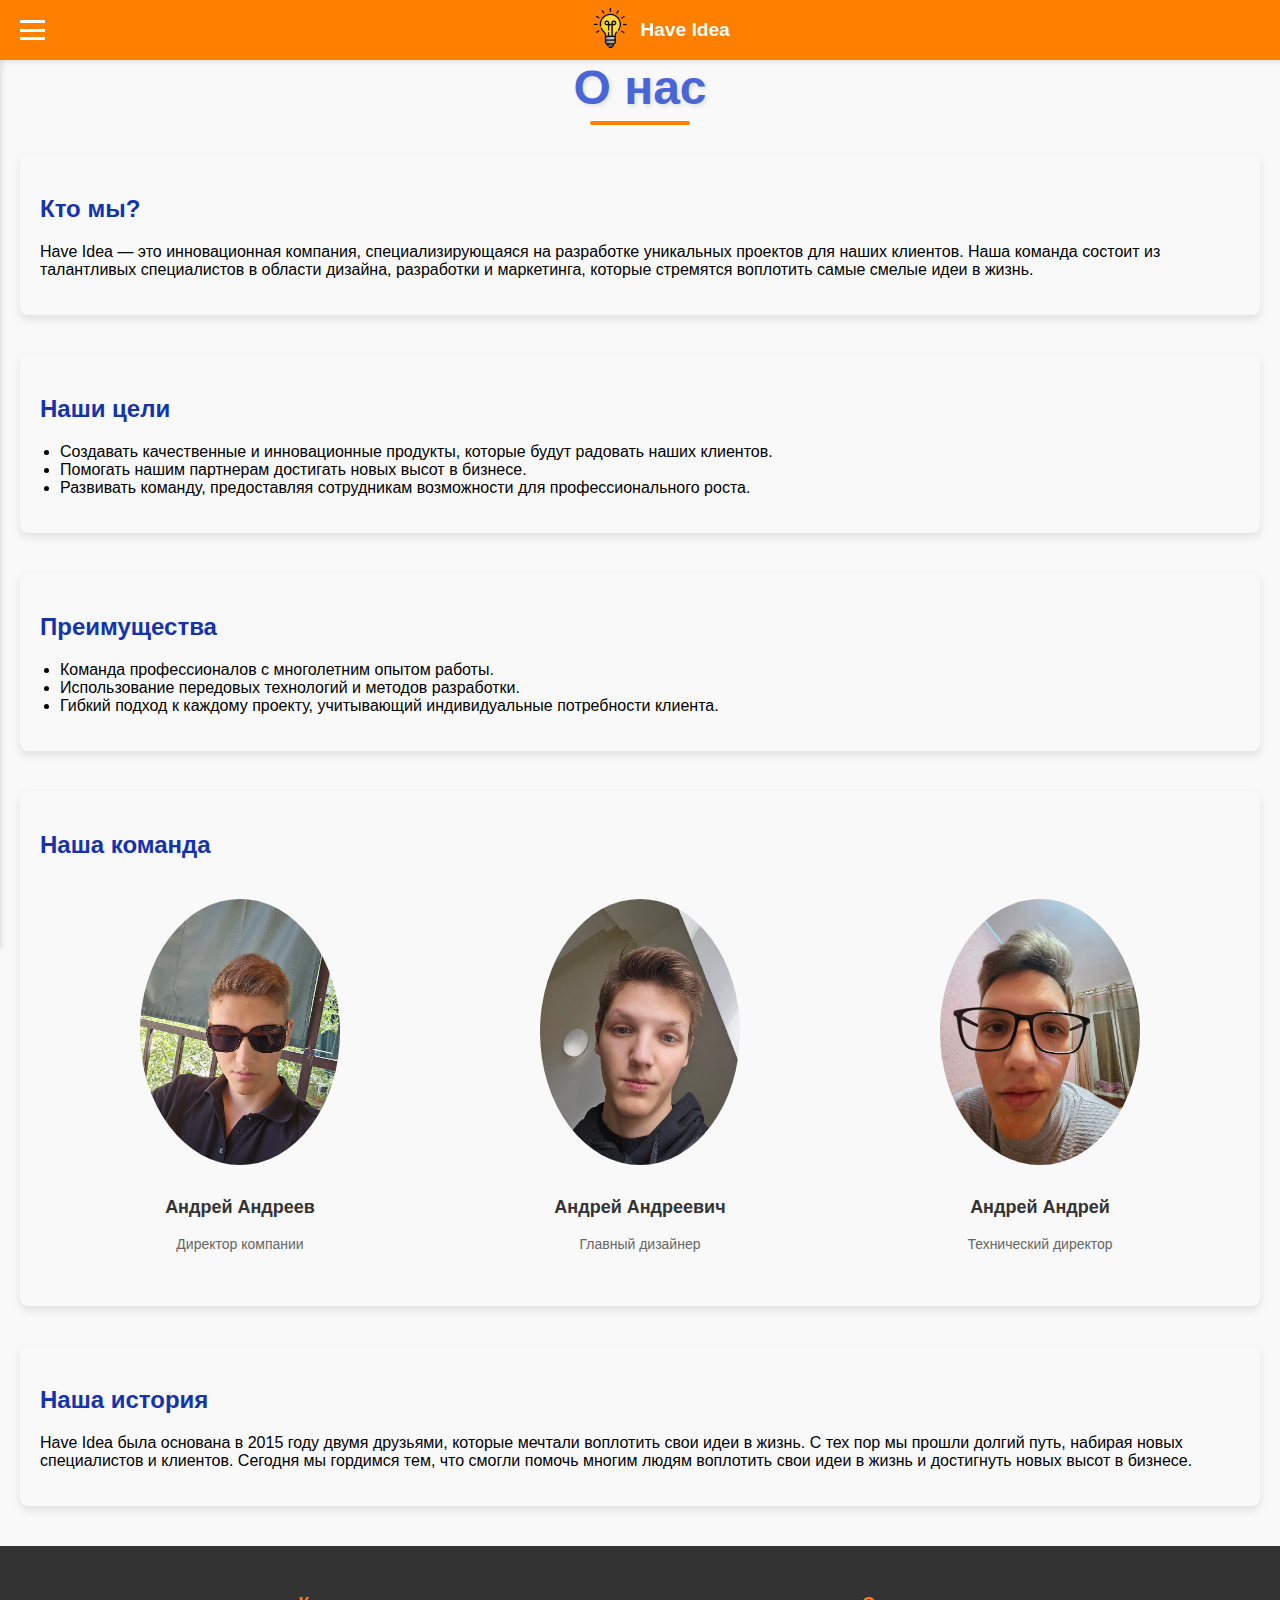
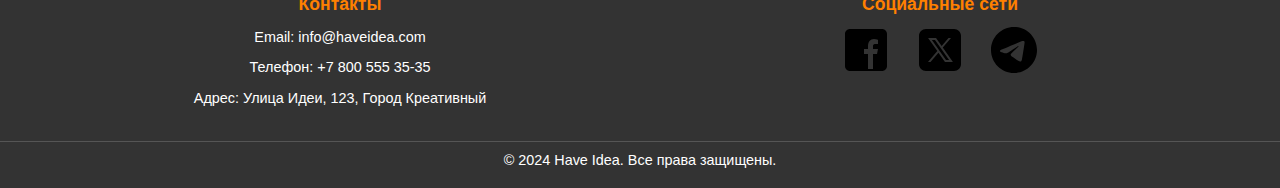
<file: about.html>
<!DOCTYPE html>
<html lang="ru">
<head>
  <meta charset="UTF-8">
  <meta name="viewport" content="width=device-width, initial-scale=1.0">
  <title>Have Idea</title>
  <link rel="stylesheet" href="static/styles/style.css">
  <link rel="stylesheet" href="static/styles/about.css">
</head>
<body>
  <!-- Затемняющий фон -->
  <div class="overlay" id="overlay"></div>

  <!-- Навигационная панель -->
  <header class="navbar">
    <div class="burger-menu" id="burger-menu" aria-label="Открыть меню">
      <div class="line"></div>
      <div class="line"></div>
      <div class="line"></div>
    </div>
    <div class="logo-title">
      <div class="logo">
        <img src="static/images/logo1.png" alt="Логотип Have Idea">
      </div>
      <span class="site-title">Have Idea</span>
    </div>
  </header>

  <!-- Боковое меню -->
  <nav class="side-menu">
    <ul>
      <li><a href="index.html">Главная</a></li>
      <li class="submenu-container">
        <a href="#projects" id="projects-menu-toggle">Проекты <span class="arrow"></span></a>
        <ul class="submenu">
          <li><a href="create-projects.html">Создать проект</a></li>
          <li><a href="all-projects.html">Все проекты</a></li>
        </ul>
      </li>
      <li><a href="about.html">О нас</a></li>
    </ul>
  </nav>

  <!-- Основной контент -->
  <main>
    <h1>О нас</h1>
    <section class="about-us">
      <h2>Кто мы?</h2>
      <p>Have Idea — это инновационная компания, специализирующаяся на разработке уникальных проектов для наших клиентов. Наша команда состоит из талантливых специалистов в области дизайна, разработки и маркетинга, которые стремятся воплотить самые смелые идеи в жизнь.</p>
    </section>

    <section class="our-goals">
      <h2>Наши цели</h2>
      <ul>
        <li>Создавать качественные и инновационные продукты, которые будут радовать наших клиентов.</li>
        <li>Помогать нашим партнерам достигать новых высот в бизнесе.</li>
        <li>Развивать команду, предоставляя сотрудникам возможности для профессионального роста.</li>
      </ul>
    </section>

    <section class="advantages">
      <h2>Преимущества</h2>
      <ul>
        <li>Команда профессионалов с многолетним опытом работы.</li>
        <li>Использование передовых технологий и методов разработки.</li>
        <li>Гибкий подход к каждому проекту, учитывающий индивидуальные потребности клиента.</li>
      </ul>
    </section>

    <section class="team">
      <h2>Наша команда</h2>
      <div class="team-members">
        <div class="team-member">
          <img src="static/images/20240511_111603.jpg" alt="Иван Иванов">
          <h3>Андрей Андреев</h3>
          <p>Директор компании</p>
        </div>
        <div class="team-member">
          <img src="static/images/20240220_135732.jpg" alt="Мария Петрова">
          <h3>Андрей Андреевич</h3>
          <p>Главный дизайнер</p>
        </div>
        <div class="team-member">
          <img src="static/images/20240113_182024.jpg" alt="Алексей Сидоров">
          <h3>Андрей Андрей</h3>
          <p>Технический директор</p>
        </div>
      </div>
    </section>

    <section class="history">
      <h2>Наша история</h2>
      <p>Have Idea была основана в 2015 году двумя друзьями, которые мечтали воплотить свои идеи в жизнь. С тех пор мы прошли долгий путь, набирая новых специалистов и клиентов. Сегодня мы гордимся тем, что смогли помочь многим людям воплотить свои идеи в жизнь и достигнуть новых высот в бизнесе.</p>
    </section>
  </main>
  <a href="#" class="scroll-up" id="scrollUp"></a>
  <!-- Футер -->
  <footer>
    <div class="footer-content">
        <div class="footer-section">
            <h3>Контакты</h3>
            <p>Email: info@haveidea.com</p>
            <p>Телефон: +7 800 555 35-35</p>
            <p>Адрес: Улица Идеи, 123, Город Креативный</p>
        </div>
        <div class="footer-section">
            <h3>Социальные сети</h3>
            <div class="social-links">
                <a href="#" aria-label="Facebook"><img src="static/images/facebook-icons.svg" alt="Facebook"></a>
                <a href="#" aria-label="Twitter"><img src="static/images/xtwitter-icons.svg" alt="Twitter"></a>
                <a href="#" aria-label="Telegram"><img src="static/images/tg-icons.svg" alt="Telegram"></a>
            </div>
        </div>
    </div>
    <div class="footer-bottom">
        <p>&copy; 2024 Have Idea. Все права защищены.</p>
    </div>
</footer>

  <!-- Подключение JavaScript -->
  <script src="static/scripts/script.js"></script>
</body>
</html>
</file>
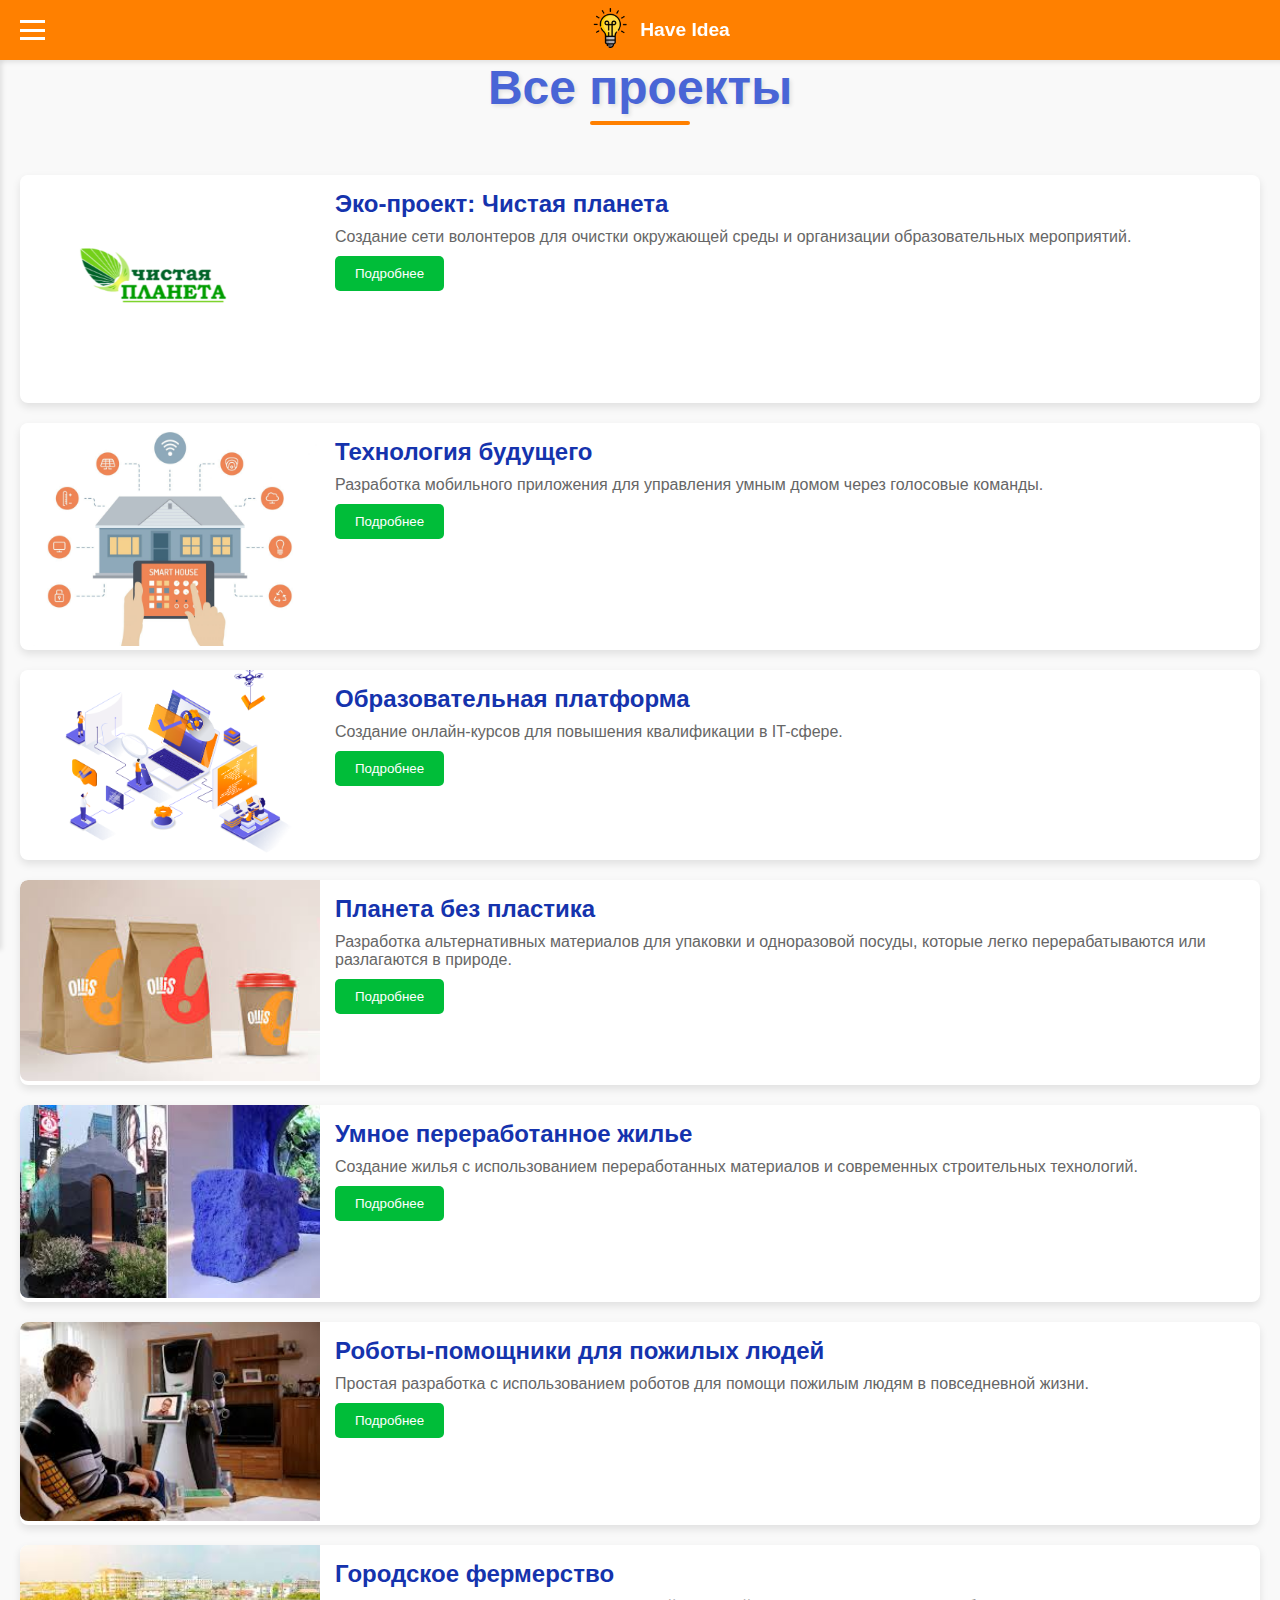
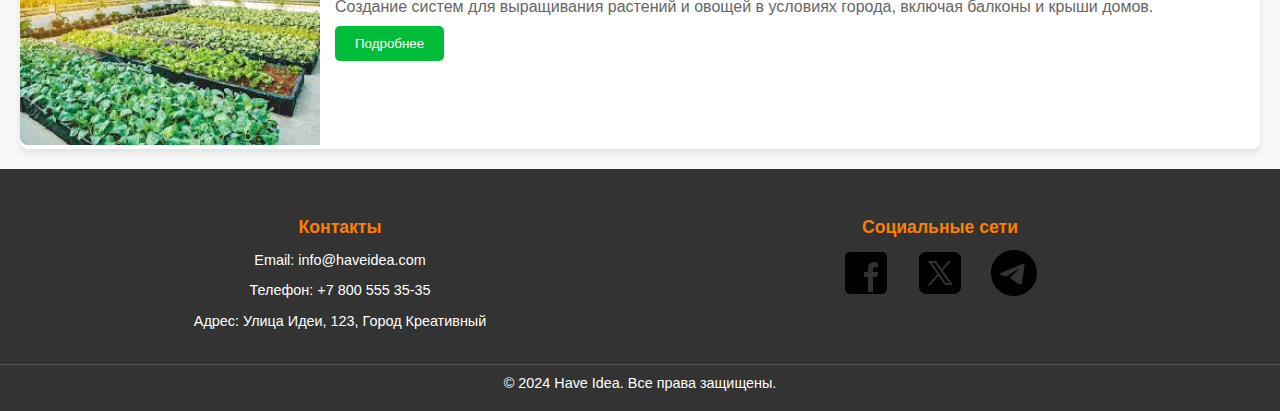
<file: all-projects.html>
<!DOCTYPE html>
<html lang="ru">
<head>
  <meta charset="UTF-8">
  <meta name="viewport" content="width=device-width, initial-scale=1.0">
  <title>Have Idea</title>
  <link rel="stylesheet" href="static/styles/style.css">
  <link rel="stylesheet" href="static/styles/all-projects.css">
</head>
<body>
  <!-- Затемняющий фон -->
  <div class="overlay" id="overlay"></div>

  <!-- Навигационная панель -->
  <header class="navbar">
    <div class="burger-menu" id="burger-menu" aria-label="Открыть меню">
      <div class="line"></div>
      <div class="line"></div>
      <div class="line"></div>
    </div>
    <div class="logo-title">
      <div class="logo">
        <img src="static/images/logo1.png" alt="Логотип Have Idea">
      </div>
      <span class="site-title">Have Idea</span>
    </div>
  </header>

  <!-- Боковое меню -->
  <nav class="side-menu">
    <ul>
      <li><a href="index.html">Главная</a></li>
      <li class="submenu-container">
        <a href="#projects" id="projects-menu-toggle">Проекты <span class="arrow"></span></a>
        <ul class="submenu">
          <li><a href="create-projects.html">Создать проект</a></li>
          <li><a href="all-projects.html">Все проекты</a></li>
        </ul>
      </li>
      <li><a href="about.html">О нас</a></li>
    </ul>
  </nav>

  <!-- Основной контент -->
  <main>
    <h1>Все проекты</h1>
    <div class="projects-grid">
      <!-- Карточка проекта 1 -->
      <div class="project-card">
        <div class="project-image">
          <img src="static/images/idea1.png" alt="Эко-проект: Чистая планета">
        </div>
        <div class="project-content">
          <h2>Эко-проект: Чистая планета</h2>
          <p>Создание сети волонтеров для очистки окружающей среды и организации образовательных мероприятий.</p>
          <div class="project-details">
            <p>Разработка мобильного приложения, где волонтеры могут находить ближайшие мероприятия по уборке, регистрироваться на них и отслеживать свой личный вклад в виде собранного мусора. Создание системы геймификации для мотивации участников с возможностью получать баллы за выполненные задачи и обменивать их на сувениры или скидки у партнеров проекта. Организация образовательных вебинаров и мастер-классов для повышения экологической осведомленности, например, по теме сортировки отходов или создания экологичных привычек в быту.</p>
          </div>
          <button class="project-link">Подробнее</button>
        </div>
      </div>
    
      <!-- Остальные карточки -->
      <div class="project-card">
        <div class="project-image">
          <img src="static/images/idea2.jpg" alt="Технология будущего">
        </div>
        <div class="project-content">
          <h2>Технология будущего</h2>
          <p>Разработка мобильного приложения для управления умным домом через голосовые команды.</p>
          <div class="project-details">
            <p>Разработка мобильного приложения с использованием искусственного интеллекта для управления умным домом через голосовые команды. Включение функции настройки сценариев, например, "Утро" для автоматического открытия штор, включения кофеварки и отопления. Поддержка интеграции с разными устройствами через единый интерфейс, включая камеры наблюдения, системы освещения и климат-контроль. Создание обучающих модулей для пользователей, чтобы быстро освоить функции приложения и повысить комфорт от его использования.</p>
          </div>
          <button class="project-link">Подробнее</button>
        </div>
      </div>
      <!-- Карточка проекта 3 -->
      <div class="project-card">
        <div class="project-image">
          <img src="static/images/idea3.png" alt="Образовательная платформа">
        </div>
        <div class="project-content">
          <h2>Образовательная платформа</h2>
          <p>Создание онлайн-курсов для повышения квалификации в IT-сфере.</p>
          <div class="project-details">
            <p>Создание онлайн-курсов с модульной структурой, включающей интерактивные задания, проектные работы и возможность участия в вебинарах с экспертами. Внедрение персонализированных рекомендаций по обучению на основе анализа навыков и интересов пользователя. Создание системы сертификации, которая позволяет выпускникам курсов получать подтверждение квалификации, признанное работодателями. Разработка сообщества для обмена опытом между участниками, совместной работы над проектами и наставничества.</p>
          </div>
          <button class="project-link">Подробнее</button>
        </div>
      </div>
      <!-- Карточка проекта 4 -->
      <div class="project-card">
        <div class="project-image">
          <img src="static/images/project4.jpg" alt="Проект 4">
        </div>
        <div class="project-content">
          <h2>Планета без пластика</h2>
          <p>Разработка альтернативных материалов для упаковки и одноразовой посуды, которые легко перерабатываются или разлагаются в природе.</p>
          <div class="project-details">
            <p>Сотрудничество с учеными, производителями и стартапами для разработки инновационных материалов, которые могут заменить пластиковую упаковку, упаковку для еды и одноразовую посуду. Ожидается создание нескольких вариантов таких материалов — например, из водорослей, кукурузного крахмала или переработанных органических отходов. Платформа будет работать как место для совместной работы над исследованиями, обмена опытом, а также продвижения продуктов на рынок.</p>
          </div>
          <button class="project-link">Подробнее</button>
        </div>
      </div>
      <!-- Карточка проекта 5 -->
      <div class="project-card">
        <div class="project-image">
          <img src="static/images/project5.jpg" alt="Проект 5">
        </div>
        <div class="project-content">
          <h2>Умное переработанное жилье</h2>
          <p>Создание жилья с использованием переработанных материалов и современных строительных технологий.</p>
          <div class="project-details">
            <p>Проект, который фокусируется на разработке доступных и экологически чистых материалов с использованием переработанных материалов, таких как пластик, металл, стекло и бетон. Включая умные технологии, которые обеспечивают энергоэффективность, такие как системы сбора дождевой воды, солнечные панели, а также технологии для Диптихов и управления расходами энергии. Платформа будет внедрять идеи по оптимизации использования отходов в строительстве, а также предлагать открытый доступ к проектам и чертежам для защиты окружающей среды и свободы.</p>
          </div>
          <button class="project-link">Подробнее</button>
        </div>
      </div>
      <!-- Карточка проекта 6 -->
      <div class="project-card">
        <div class="project-image">
          <img src="static/images/project6.jpg" alt="Проект 6">
        </div>
        <div class="project-content">
          <h2>Роботы-помощники для пожилых людей</h2>
          <p>Простая разработка с использованием роботов для помощи пожилым людям в повседневной жизни.</p>
          <div class="project-details">
            <p>Создание и массовое внедрение роботов, которые могут помочь пожилым людям решать необычные задачи, такие как напоминание о приеме лекарств, помощь при передвижении, обеспечение общения и помощь в чрезвычайных ситуациях. Эти роботы могут быть оснащены голосовыми помощниками и датчиками для определения состояния здоровья и активности человека. Платформа будет служить для сбора идей, тестирования прототипов и получения обратной связи от пользователей.</p>
          </div>
          <button class="project-link">Подробнее</button>
        </div>
      </div>
      <!-- Карточка проекта 7 -->
      <div class="project-card">
        <div class="project-image">
          <img src="static/images/project7.jpg" alt="Проект 7">
        </div>
        <div class="project-content">
          <h2>Городское фермерство</h2>
          <p>Создание систем для выращивания растений и овощей в условиях города, включая балконы и крыши домов.</p>
          <!-- Блок с подробной информацией -->
          <div class="project-details">
            <p>Разработка компактных и эффективных систем для городского хозяйства, которые могут быть установлены в квартирах, на крышах зданий или в общественных местах. Эти системы должны быть автоматизированными, экологичными и простыми в уходе, с использованием гидропонику, аквапонику или другие методы. Платформа будет включать в себя обучающие материалы, рекомендации по установке, а также объединять людей, желающих делиться своим опытом и проектами.</p>
          </div>
          <!-- Кнопка "Подробнее" -->
          <button class="project-link">Подробнее</button>
        </div>
      </div>
    </div>
  </main>
  <a href="#" class="scroll-up" id="scrollUp"></a>
  <!-- Футер -->
  <footer>
    <div class="footer-content">
      <div class="footer-section">
        <h3>Контакты</h3>
        <p>Email: info@haveidea.com</p>
        <p>Телефон: +7 800 555 35-35</p>
        <p>Адрес: Улица Идеи, 123, Город Креативный</p>
      </div>
      <div class="footer-section">
        <h3>Социальные сети</h3>
        <div class="social-links">
          <a href="#" aria-label="Facebook"><img src="static/images/facebook-icons.svg" alt="Facebook"></a>
          <a href="#" aria-label="Twitter"><img src="static/images/xtwitter-icons.svg" alt="Twitter"></a>
          <a href="#" aria-label="Telegram"><img src="static/images/tg-icons.svg" alt="Telegram"></a>
        </div>
      </div>
    </div>
    <div class="footer-bottom">
      <p>&copy; 2024 Have Idea. Все права защищены.</p>
    </div>
  </footer>

  <!-- Подключение JavaScript -->
  <script src="static/scripts/script.js"></script>
  <script src="static/scripts/all-projects.js"></script>
</body>
</html>
</file>
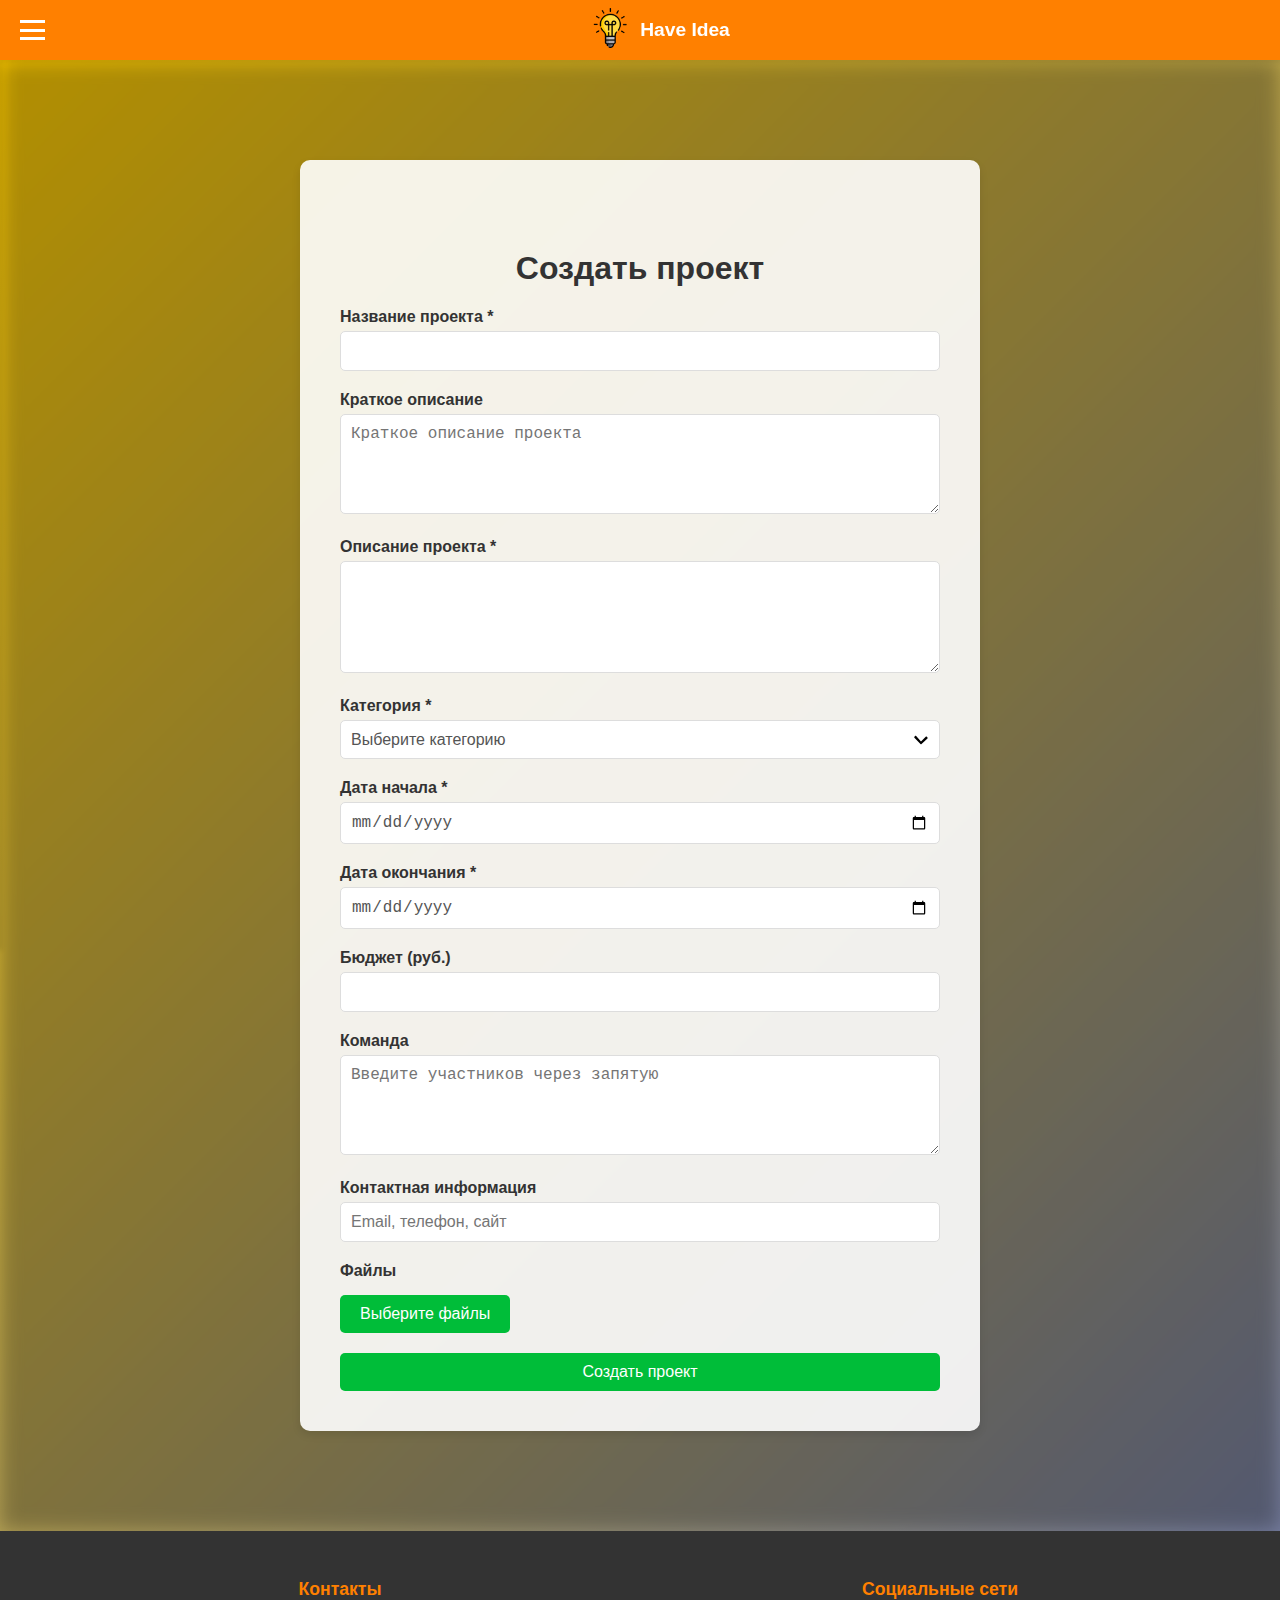
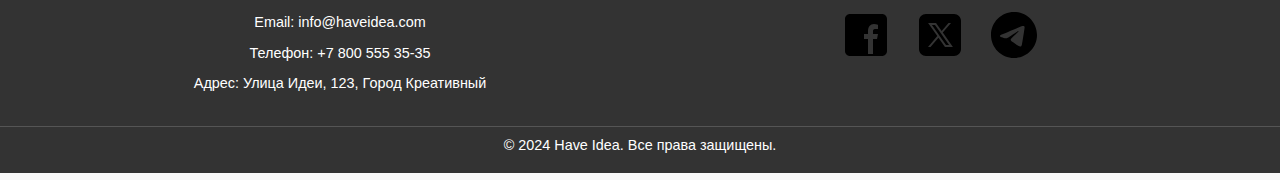
<file: create-projects.html>
<!DOCTYPE html>
<html lang="ru">
<head>
  <meta charset="UTF-8">
  <meta name="viewport" content="width=device-width, initial-scale=1.0">
  <title>Have Idea</title>
  <link rel="stylesheet" href="static/styles/style.css">
  <link rel="stylesheet" href="static/styles/create-projects.css">
</head>
<body class="create-projects">
  <!-- Затемняющий фон -->
  <div class="overlay" id="overlay"></div>

  <!-- Навигационная панель -->
  <header class="navbar">
    <div class="burger-menu" id="burger-menu" aria-label="Открыть меню">
      <div class="line"></div>
      <div class="line"></div>
      <div class="line"></div>
    </div>
    <div class="logo-title">
      <div class="logo">
        <img src="static/images/logo1.png" alt="Логотип Have Idea">
      </div>
      <span class="site-title">Have Idea</span>
    </div>
  </header>

  <!-- Боковое меню -->
  <nav class="side-menu">
    <ul>
      <li><a href="index.html">Главная</a></li>
      <li class="submenu-container">
        <a href="#projects" id="projects-menu-toggle">Проекты <span class="arrow"></span></a>
        <ul class="submenu">
          <li><a href="create-projects.html">Создать проект</a></li>
          <li><a href="all-projects.html">Все проекты</a></li>
        </ul>
      </li>
      <li><a href="about.html">О нас</a></li>
    </ul>
  </nav>

  <!-- Основной контент -->
  <main class="full-page-background">
    <div class="form-container">
      <h1>Создать проект</h1>
      <!-- Контейнер для отображения ошибок -->
      <div id="error-messages" class="error-messages"></div>
      <!-- Форма создания проекта -->
      <form id="create-project-form">
        <div class="form-group">
          <label for="project-name">Название проекта <span class="required">*</span></label>
          <input type="text" id="project-name" name="project-name" required>
        </div>
        <div class="form-group">
          <label for="project-short-description">Краткое описание</label>
          <textarea id="project-short-description" name="project-short-description" rows="3" placeholder="Краткое описание проекта"></textarea>
        </div>
        <div class="form-group">
          <label for="project-description">Описание проекта <span class="required">*</span></label>
          <textarea id="project-description" name="project-description" rows="5" required></textarea>
        </div>
        <div class="form-group">
          <label for="project-category">Категория <span class="required">*</span></label>
          <select id="project-category" name="project-category" required>
            <option value="">Выберите категорию</option>
            <option value="технологии">Технологии</option>
            <option value="образование">Образование</option>
            <option value="экология">Экология</option>
            <option value="социальные-проекты">Социальные проекты</option>
            <option value="другое">Другое</option>
          </select>
        </div>
        <div class="form-group">
          <label for="project-start-date">Дата начала <span class="required">*</span></label>
          <input type="date" id="project-start-date" name="project-start-date" required>
        </div>
        <div class="form-group">
          <label for="project-end-date">Дата окончания <span class="required">*</span></label>
          <input type="date" id="project-end-date" name="project-end-date" required>
        </div>
        <div class="form-group">
          <label for="project-budget">Бюджет (руб.)</label>
          <input type="number" id="project-budget" name="project-budget" min="0">
        </div>
        <div class="form-group">
          <label for="project-team">Команда</label>
          <textarea id="project-team" name="project-team" rows="3" placeholder="Введите участников через запятую"></textarea>
        </div>
        <div class="form-group">
          <label for="project-contact-info">Контактная информация</label>
          <input type="text" id="project-contact-info" name="project-contact-info" placeholder="Email, телефон, сайт">
        </div>
        <div class="form-group">
          <label for="project-files">Файлы</label>
          <input type="file" id="project-files" name="project-files" multiple style="display: none;">
          <div id="file-select" class="file-select">Выберите файлы</div>
          <div id="file-names" class="file-names"></div> <!-- Новый элемент для имен файлов -->
        </div>
        <button type="submit" class="cta-button">Создать проект</button>
      </form>
    </div>
  </main>
  <a href="#" class="scroll-up" id="scrollUp"></a>
  <!-- Футер -->
  <footer>
    <div class="footer-content">
        <div class="footer-section">
            <h3>Контакты</h3>
            <p>Email: info@haveidea.com</p>
            <p>Телефон: +7 800 555 35-35</p>
            <p>Адрес: Улица Идеи, 123, Город Креативный</p>
        </div>
        <div class="footer-section">
            <h3>Социальные сети</h3>
            <div class="social-links">
                <a href="#" aria-label="Facebook"><img src="static/images/facebook-icons.svg" alt="Facebook"></a>
                <a href="#" aria-label="Twitter"><img src="static/images/xtwitter-icons.svg" alt="Twitter"></a>
                <a href="#" aria-label="Telegram"><img src="static/images/tg-icons.svg" alt="Telegram"></a>
            </div>
        </div>
    </div>
    <div class="footer-bottom">
        <p>&copy; 2024 Have Idea. Все права защищены.</p>
    </div>
</footer>

  <!-- Подключение JavaScript -->
  <script src="static/scripts/script.js"></script>
  <script src="static/scripts/create-projects.js"></script>
</body>
</html>
</file>
<file: static/styles/style.css>
html {
    scroll-behavior: smooth;
}

/* * {
    scrollbar-width: thin;
    scrollbar-color: #674727#FF8000;
} */
::-webkit-scrollbar {
    width: 15px;
}

::-webkit-scrollbar-track {
    -webkit-box-shadow: 5px 5px 5px -5px rgba(34, 60, 80, 0.2) inset;
    background-color: #FF8000;
}

::-webkit-scrollbar-thumb {
    background: linear-gradient(180deg, #926436, #674727);
}
/* Общие стили */
body {
    margin: 0;
    font-family: 'Arial Black', sans-serif;
    overflow-x: hidden;
    background-color: #f9f9f9;
}

body.no-scroll {
    overflow: hidden; /* Запрещаем прокрутку */
}

h1{
    color: #333;
}

h2 {
    color: #4965D6;
}

h3 {
    color: #1533AD;
}

main {
    margin-top: 60px; /* Высота отступа равна высоте меню */
}

/* Навигационная панель */
.navbar {
    display: flex;
    align-items: center;
    justify-content: space-between;
    background-color: #FF8000;
    padding: 20px 20px;
    box-shadow: 0 2px 5px rgba(0, 0, 0, 0.1);
    position: fixed;
    top: 0;
    left: 0;
    width: 100%;
    z-index: 1000;
}

.burger-menu {
    display: flex;
    flex-direction: column;
    justify-content: space-between;
    height: 20px;
    width: 25px;
    cursor: pointer;
    position: relative;
    z-index: 1000;
    transition: all 0.3s ease-in-out;
}

.burger-menu .line {
    width: 100%;
    height: 3px;
    background-color: #fff;
    transition: all 0.3s ease-in-out;
}

/* Анимация для открытого состояния */
.burger-menu.open .line:nth-child(1) {
    transform: translateY(8px) rotate(45deg);
}

.burger-menu.open .line:nth-child(2) {
    opacity: 0;
}

.burger-menu.open .line:nth-child(3) {
    transform: translateY(-8px) rotate(-45deg);
}

.logo-title {
    display: flex;
    align-items: center;
    position: absolute;
    left: 50%;
    transform: translateX(-50%);
}

.logo img {
    max-height: 40px;
}

.site-title {
    font-size: 1.2rem;
    font-weight: bold;
    margin-left: 10px;
    color: #fff;
}

/* Стили для бокового меню */
.side-menu {
    position: fixed;
    top: 0;
    left: -250px;
    width: 250px;
    height: 100%;
    background-color: #cb573a;
    box-shadow: 2px 0 5px rgba(0, 0, 0, 0.1);
    transition: left 0.3s ease-in-out;
    z-index: 999;
    padding-top: 50px;
    overflow-y: auto;
}

.side-menu ul {
    list-style: none;
    padding: 0;
    margin: 0;
}

.side-menu li {
    padding: 15px 20px;
    border-bottom: 1px solid #ddd;
    position: relative;
}

.side-menu li a {
    text-decoration: none;
    color: #fff;
    font-size: 1rem;
    display: block;
}

.side-menu li a:hover {
    color: #ff8000;
}

/* Активное состояние меню */
.side-menu.open {
    left: 0;
}

/* Стили для подменю */
.submenu-container {
    position: relative;
}

.submenu {
    list-style: none;
    padding: 0;
    margin: 0;
    background-color: #cb573a;
    max-height: 0;
    overflow: hidden;
    transition: max-height 0.3s ease-in-out; /* Анимация для открытия и закрытия */
}

.submenu-container.open .submenu {
    max-height: 1000px; /* Устанавливаем достаточно большое значение для плавного раскрытия */
    
}

.submenu li {
    padding: 10px 15px;
    border-bottom: none;
}

.submenu li:not(:last-child) {
    border-bottom: 1px solid #ddd;
}

.submenu li a {
    font-size: 0.9rem;
    color: #fff;
}

.submenu li a:hover {
    color: #ff8000;
}

/* Индикатор треугольника */
.arrow {
    display: inline-block;
    width: 0;
    height: 0;
    margin-left: 5px;
    border-left: 5px solid transparent;
    border-right: 5px solid transparent;
    border-top: 5px solid #fff;
    transition: transform 0.3s ease;
}

/* Поворот треугольника при открытии подменю */
.submenu-container.open .arrow {
    transform: rotate(180deg);
}

/* Выравнивание ссылки с индикатором треугольника по центру */
#projects-menu-toggle {
    display: flex;
    align-items: center;
}

/* Затемняющий фон */
.overlay {
    position: fixed;
    top: 0;
    left: 0;
    width: 100%;
    height: 100%;
    background-color: rgba(0, 0, 0, 0.5);
    z-index: 998;
    opacity: 0;
    visibility: hidden;
    transition: opacity 0.3s ease-in-out;
    backdrop-filter: blur(2px);
}

.overlay.show {
    opacity: 1;
    visibility: visible;
}

/* Футер */
footer {
    background-color: #333;
    color: #fff;
    padding: 20px 0;
    text-align: center;
    font-size: 0.9rem;
}

.footer-content {
    max-width: 1200px;
    margin: 0 auto;
    display: flex;
    justify-content: space-between;
    flex-wrap: wrap;
    padding: 0 20px;
}

.footer-section {
    flex: 1;
    min-width: 250px;
    margin: 10px;
}

.footer-section h3 {
    font-size: 1.1rem;
    margin-bottom: 10px;
    color: #ff8000;
}

.footer-section p {
    margin-bottom: 5px;
}

.social-links a {
    color: #007BFF;
    margin: 0 10px;
    text-decoration: none;
    transition: color 0.3s ease;
}

.social-links a:hover {
    color: #0056b3;
}

.social-links img {
    width: 50px;
    height: 50px;
}

.footer-bottom {
    margin-top: 20px;
    padding-top: 10px;
    border-top: 1px solid #555;
}

.footer-bottom p {
    margin: 0;
}

/* Общие стили кнопок */
.cta-button {
    padding: 10px 20px;
    border: none;
    border-radius: 5px;
    cursor: pointer;
    background-color: #00BD39; /* Оранжевый цвет */
    color: #fff;
    font-size: 1rem;
    transition: background-color 0.3s ease, transform 0.3s ease;
    position: relative;
    overflow: hidden;
    z-index: 1;
}

.cta-button::before {
    content: '';
    position: absolute;
    top: 0;
    left: 0;
    width: 100%;
    height: 100%;
    background-color: rgba(255, 255, 255, 0.1);
    transform: translateX(-100%);
    transition: transform 0.3s ease;
    z-index: -1;
}

.cta-button:hover {
    background-color: #238D43; /* Темный оранжевый цвет при наведении */
    transform: scale(1.05);
}

.cta-button:hover::before {
    transform: translateX(0);
}

.cta-button:active {
    transform: scale(0.98);
}


/* Анимация появления стрелки */
@keyframes fadeIn {
    from {
        opacity: 0;
        transform: translateY(10px);
    }
    to {
        opacity: 1;
        transform: translateY(0);
    }
}

/* Анимация исчезания стрелки */
@keyframes fadeOut {
    from {
        opacity: 1;
        transform: translateY(0);
    }
    to {
        opacity: 0;
        transform: translateY(10px);
    }
}

.scroll-up {
    position: fixed;
    bottom: 30px;
    right: 30px;
    width: 0;
    height: 0;
    border-left: 20px solid transparent;
    border-right: 20px solid transparent;
    border-bottom: 30px solid #007bff; /* Цвет треугольника */
    cursor: pointer;
    display: none;
    transition: opacity 0.3s ease;
    animation: fadeIn 0.5s ease-out forwards; /* Анимация появления */
}

.scroll-up:hover {
    border-bottom-color: #0056b3; /* Изменение цвета при наведении */
}

.scroll-up:active {
    border-bottom-color: #003366; /* Изменение цвета при нажатии */
}

.scroll-up.fade-out {
    animation: fadeOut 0.5s ease-out forwards; /* Анимация исчезания */
}
</file>
<file: static/styles/about.css>
/* Основные стили для страницы "О нас" */
/* Стили для заголовка */
main h1 {
    font-size: 3rem;
    color: #4965D6; /* Оранжевый цвет */
    text-align: center;
    margin-bottom: 40px;
    text-shadow: 2px 2px 4px rgba(0, 0, 0, 0.1);
    position: relative;
  }
  
  main h1::before {
    content: '';
    position: absolute;
    bottom: -10px;
    left: 50%;
    transform: translateX(-50%);
    width: 100px;
    height: 4px;
    background-color: #FF8000; /* Оранжевый цвет */
    border-radius: 2px;
  }
/* Общий стиль для секций */
.about-us, .our-goals, .advantages, .team, .history {
    margin: 40px 20px;
    padding: 20px;
    background-color: #f9f9f9;
    border-radius: 8px;
    box-shadow: 0 4px 8px rgba(0, 0, 0, 0.1);
  }
  
  /* Заголовки секций */
  .about-us h2, .our-goals h2, .advantages h2, .team h2, .history h2 {
    color: #1533AD;
    font-size: 24px;
    margin-bottom: 20px;
  }
  
  /* Списки в секциях */
  .about-us ul, .our-goals ul, .advantages ul {
    list-style-type: disc;
    padding-left: 20px;
  }
  
  /* Стили для команды */
  .team-members {
    display: flex;
    flex-wrap: wrap;
    justify-content: space-around;
  }
  
  .team-member {
    text-align: center;
    margin: 20px;
    width: 200px;
  }
  
  .team-member img {
    width: 100%;
    height: auto;
    border-radius: 50%;
    object-fit: cover;
    margin-bottom: 10px;
  }
  
  .team-member h3 {
    font-size: 18px;
    color: #333;
  }
  
  .team-member p {
    font-size: 14px;
    color: #666;
  }
  
  /* Дополнительные стили для адаптивности */
  @media (max-width: 768px) {
    .team-members {
      flex-direction: column;
      align-items: center;
    }
  }
</file>
<file: static/styles/all-projects.css>
.projects-grid {
  display: grid;
  grid-template-columns: 1fr; /* Один столбец */
  gap: 20px;
  padding: 20px;
}

.project-card {
  background-color: #fff;
  border-radius: 8px;
  box-shadow: 0 4px 8px rgba(0, 0, 0, 0.1);
  overflow: hidden;
  transition: transform 0.2s;
  display: flex;
  align-items: flex-start;
}

.project-card:hover {
  transform: translateY(-5px);
}

.project-image img {
  width: 300px; /* Фиксированная ширина изображения */
  height: auto;
  object-fit: cover;
  border-radius: 8px 0 0 8px; /* Скругление углов слева */
}

.project-content {
  padding: 15px;
  flex: 1;
}

.project-content h2 {
  margin: 0 0 10px;
  font-size: 1.5em;
  color: #1533AD;
}

.project-content p {
  margin: 0 0 10px;
  color: #666;
}

.project-details {
  margin-top: 10px;
  opacity: 0;
  max-height: 0;
  overflow: hidden;
  transition: opacity 0.3s ease, max-height 0.3s ease;
}

.project-details.show {
  opacity: 1;
  max-height: 500px; /* Устанавливаем достаточно большое значение для плавного раскрытия */
}

.project-link {
  display: inline-block;
  padding: 10px 20px;
  background-color: #00BD39; /* Оранжевый цвет */
  color: #fff;
  text-decoration: none;
  border-radius: 5px;
  transition: background-color 0.3s ease;
  border: none;
  cursor: pointer;
}

.project-link:hover {
  background-color: #238D43; /* Темный оранжевый цвет при наведении */
}

/* Стили для заголовка */
main h1 {
  font-size: 3rem;
  color: #4965D6; /* Оранжевый цвет */
  text-align: center;
  margin-bottom: 40px;
  text-shadow: 2px 2px 4px rgba(0, 0, 0, 0.1);
  position: relative;
}

main h1::before {
  content: '';
  position: absolute;
  bottom: -10px;
  left: 50%;
  transform: translateX(-50%);
  width: 100px;
  height: 4px;
  background-color: #FF8000; /* Оранжевый цвет */
  border-radius: 2px;
}
</file>
<file: static/styles/create-projects.css>
h1 {
    text-align: center;
    margin-top: 50px;
    color: #333;
}

/* Фоновая страница */
.full-page-background {
    position: relative;
    min-height: 100vh;
    background: linear-gradient(135deg, #ffcc00, #4965D6, #ff8000, #00BD39); /* Градиентный фон */
    background-size: 400% 400%; /* Создаем эффект движения градиента */
    animation: gradientAnimation 15s ease infinite; /* Анимация градиента */
    overflow: hidden;
}

.full-page-background::before {
    content: '';
    position: absolute;
    top: 0;
    left: 0;
    width: 100%;
    height: 100%;
    background: inherit; /* Наследуем фон */
    filter: blur(10px) brightness(0.7); /* Блюр и затемнение фона */
    z-index: 0;
}

/* Анимация градиента */
@keyframes gradientAnimation {
    0% { background-position: 0% 50%; }
    50% { background-position: 100% 50%; }
    100% { background-position: 0% 50%; }
}

/* Форма создания проекта */
.form-container {
    position: relative;
    max-width: 600px;
    margin: 100px auto;
    padding: 40px;
    background-color: rgba(255, 255, 255, 0.9); /* Полупрозрачный фон */
    border-radius: 10px;
    box-shadow: 0 4px 8px rgba(0, 0, 0, 0.1);
    z-index: 1;
}

.project-form {
    max-width: 600px;
    margin: 0 auto;
}

.form-group {
    margin-bottom: 20px;
}

.form-group label {
    display: block;
    margin-bottom: 5px;
    font-weight: bold;
    color: #333;
}

.form-group input[type="text"],
.form-group input[type="date"],
.form-group input[type="number"],
.form-group textarea,
.form-group select {
    width: 100%;
    padding: 10px;
    border: 1px solid #ddd;
    border-radius: 5px;
    box-sizing: border-box;
    transition: border-color 0.3s ease;
    font-size: 1rem;
    color: #555;
}

.form-group input[type="text"]:focus,
.form-group input[type="date"]:focus,
.form-group input[type="number"]:focus,
.form-group textarea:focus,
.form-group select:focus {
    border-color: #FF8000;
    outline: none;
}

.form-group textarea {
    resize: vertical;
    min-height: 100px;
}

.form-group select {
    padding: 10px;
    background-color: #fff;
    appearance: none;
    -webkit-appearance: none;
    -moz-appearance: none;
    background-image: url('data:image/svg+xml;utf8,<svg xmlns="http://www.w3.org/2000/svg" viewBox="0 0 448 512" width="20" height="20" fill="currentColor"><path d="M207.029 381.476L12.686 187.132c-9.333-9.373-9.373-24.569 0-33.941l22.667-22.667c9.373-9.373 24.569-9.373 33.941 0L224 303.455l151.267-151.267c9.373-9.373 24.569-9.373 33.941 0l22.667 22.667c9.373 9.373 9.373 24.569 0 33.941L240.971 381.476c-9.373 9.373-24.569 9.373-33.941 0z"/></svg>');
    background-repeat: no-repeat;
    background-position: right 10px center;
    background-size: 16px 16px;
}

.form-group select::-ms-expand {
    display: none;
}

.form-group input[type="file"] {
    display: none;
}

.file-select {
    display: inline-block;
    background-color: #00BD39; /* Оранжевый цвет */
    border-radius: 5px;
    padding: 10px 20px;
    color: #fff;
    margin-top: 10px;
    cursor: pointer;
    transition: background-color 0.3s ease, transform 0.3s ease;
}

.file-select:hover {
    background-color: #238D43; /* Темный оранжевый цвет при наведении */
    transform: scale(1.05);
}

.file-names {
    margin-top: 10px;
    color: #555;
    font-size: 0.9rem;
}

.cta-button {
    font-family: 'Arial Black', sans-serif;
    padding: 10px 20px;
    border: none;
    border-radius: 5px;
    cursor: pointer;
    /*background-color: #FF8000; /* Оранжевый цвет */
    color: #fff;
    font-size: 1rem;
    transition: background-color 0.3s ease, transform 0.3s ease;
    position: relative;
    overflow: hidden;
    z-index: 1;
    width: 100%;
}

.cta-button::before {
    content: '';
    position: absolute;
    top: 0;
    left: 0;
    width: 100%;
    height: 100%;
    background-color: rgba(255, 255, 255, 0.1);
    transform: translateX(-100%);
    transition: transform 0.3s ease;
    z-index: -1;
}

.cta-button:hover {
    /*background-color: #FF6347; /* Темный оранжевый цвет при наведении */
    transform: scale(1.05);
}

.cta-button:hover::before {
    transform: translateX(0);
}

.cta-button:active {
    transform: scale(0.98);
}

/* Адаптивность */
@media (max-width: 768px) {
    .form-container {
        margin: 50px auto;
        padding: 30px;
    }

    .project-form {
        padding: 0;
    }

    .form-group label {
        font-size: 0.9rem;
    }

    .form-group input[type="text"],
    .form-group input[type="date"],
    .form-group input[type="number"],
    .form-group textarea,
    .form-group select {
        font-size: 0.9rem;
    }

    .cta-button {
        font-size: 0.9rem;
    }
}

#error-messages p {
    color: red;
    font-weight: bold;
    margin: 5px 0;
}
</file>
